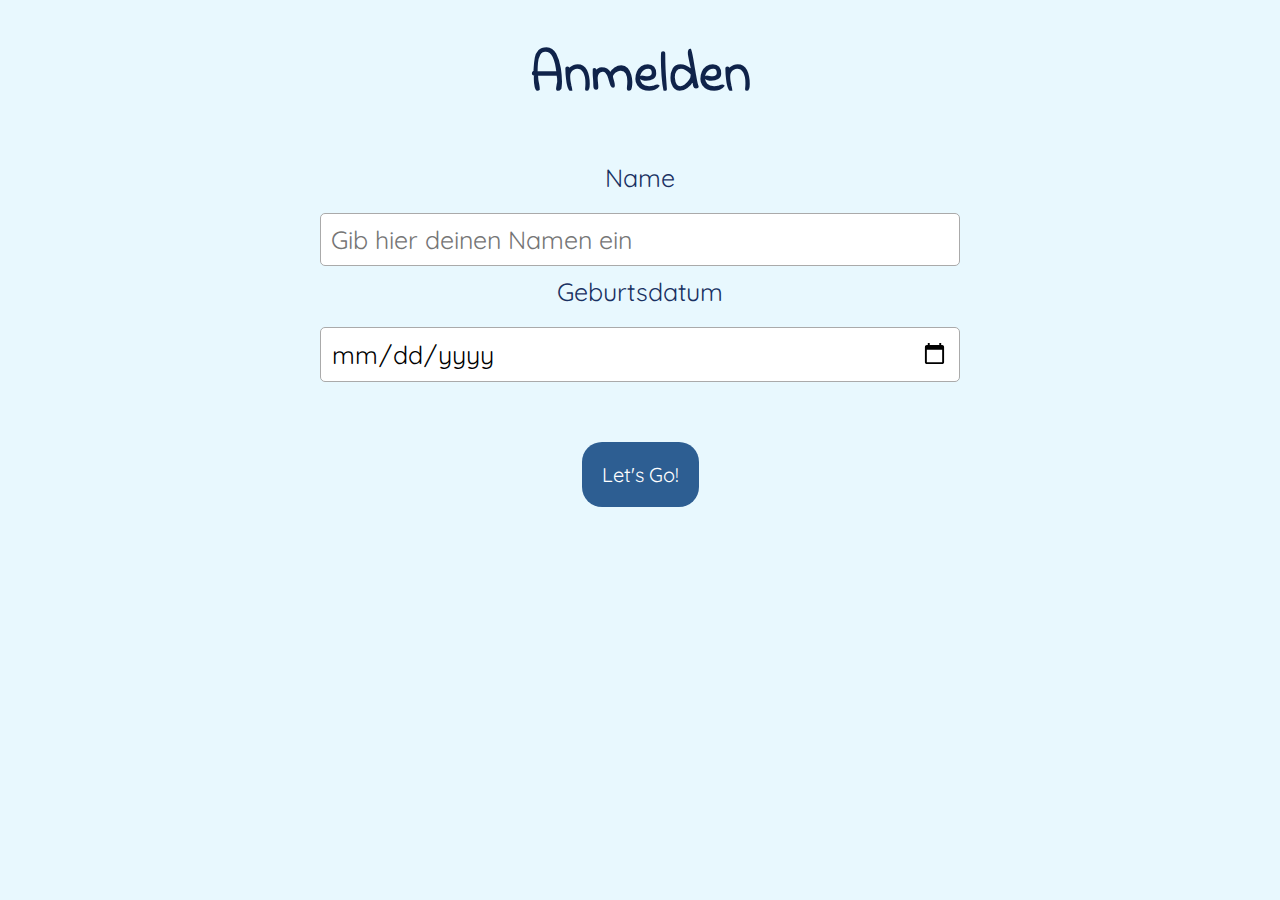
<file: index.html>
<!DOCTYPE html>
<html lang="de">
<head>
  <meta charset="UTF-8">
  
  <meta name="viewport" content="width=device-width, initial-scale=1.0">

  <title>Anmelden</title>

  <link rel="stylesheet" type="text/css" href="/css/style.css">
  <link rel="preconnect" href="https://fonts.googleapis.com">
  <link rel="preconnect" href="https://fonts.gstatic.com" crossorigin>
  <link href="https://fonts.googleapis.com/css2?family=Indie+Flower&display=swap" rel="stylesheet">
  <link rel="preconnect" href="https://fonts.googleapis.com">
  <link rel="preconnect" href="https://fonts.gstatic.com" crossorigin>
  <link href="https://fonts.googleapis.com/css2?family=Indie+Flower&family=Quicksand&display=swap" rel="stylesheet">

</head>
<body>
    <h1>Anmelden</h1>

    <div id="anmeldeFormular">
      <div class="form-group">
          <label for="name">Name</label>
          <input type="text" id="name" placeholder="Gib hier deinen Namen ein" required>
          <div id="nameValidation" style="color: red;"></div>
        
          <label for="birthdate">Geburtsdatum</label>
          <input type="date" id="birthdate" placeholder="TT.MM.JJJJ" required>
          <div id="birthdateValidation" style="color: red;"></div>
        </div>
        <button type="button" id="submitBtn">Let's Go!</button>
      </div>
    </div>
<script src="js/anmelden.js"></script>
</body>
</html>
</file>
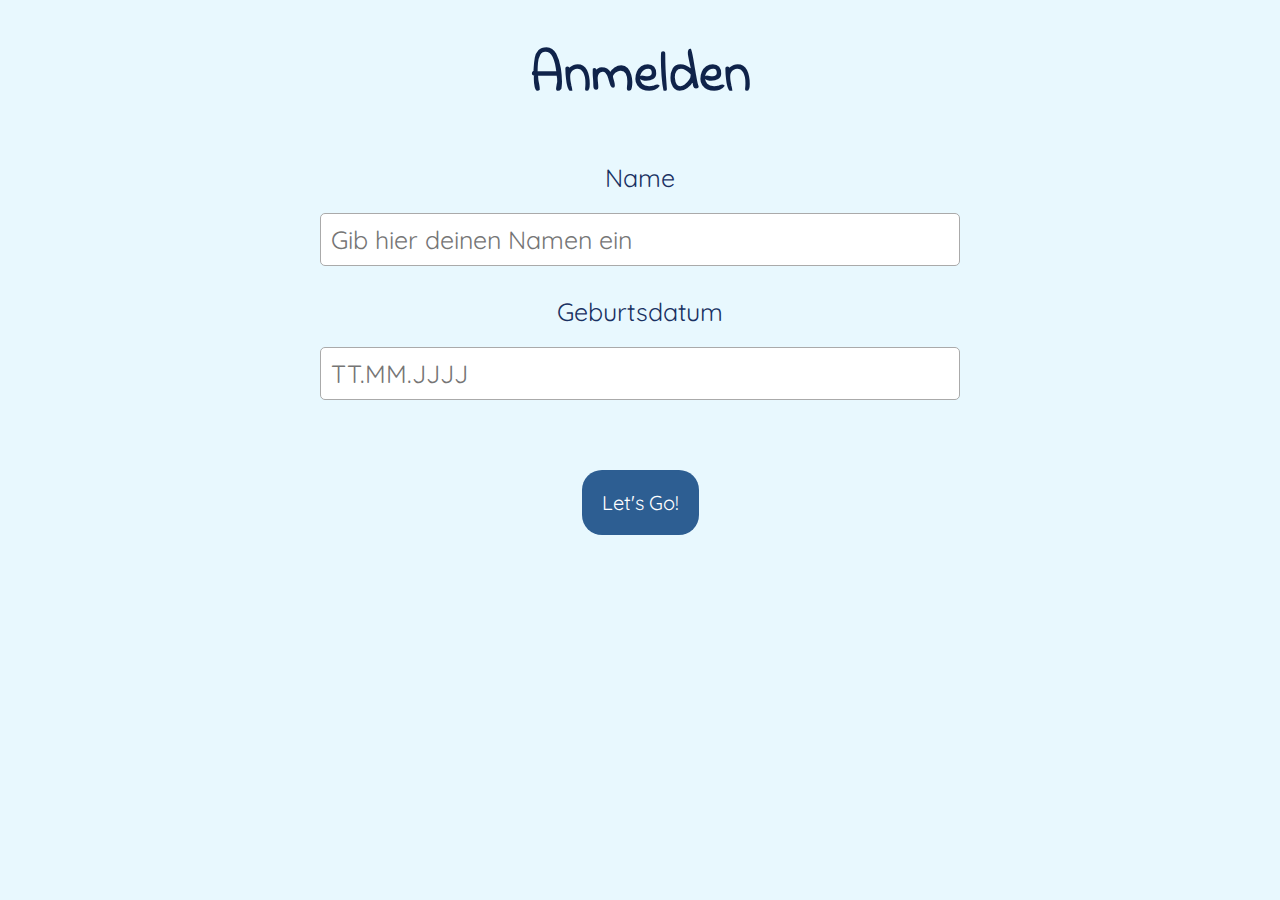
<file: anmelden.html>
<!DOCTYPE html>
<html lang="de">
<head>
<meta charset="UTF-8">
<meta name="viewport" content="width=device-width, initial-scale=1.0">
<title>Anmelden</title>

<link rel="stylesheet" type="text/css" href="/css/style.css">

<link rel="preconnect" href="https://fonts.googleapis.com">
<link rel="preconnect" href="https://fonts.gstatic.com" crossorigin>
<link href="https://fonts.googleapis.com/css2?family=Indie+Flower&display=swap" rel="stylesheet">
<link rel="preconnect" href="https://fonts.googleapis.com">
<link rel="preconnect" href="https://fonts.gstatic.com" crossorigin>
<link href="https://fonts.googleapis.com/css2?family=Indie+Flower&family=Quicksand&display=swap" rel="stylesheet">

</head>
<body>
    <h1>Anmelden</h1>

    <div id="anmeldeFormular">
      <div class="form-group">
          <label for="name">Name</label>
          <input type="text" id="name" placeholder="Gib hier deinen Namen ein">
          <div id="nameValidation" style="color: red;"></div>
        </div>
        <div class="form-group">
          <label for="birthdate">Geburtsdatum</label>
          <input type="text" id="birthdate" placeholder="TT.MM.JJJJ" pattern="\d{2}\.\d{2}\.\d{4}">
          <div id="birthdateValidation" style="color: red;"></div>
        </div>
        <button type="button" id="submitBtn">Let's Go!</button>
      </div>
    </div>
<script src="js/anmelden.js"></script>
</body>
</html>
</file>
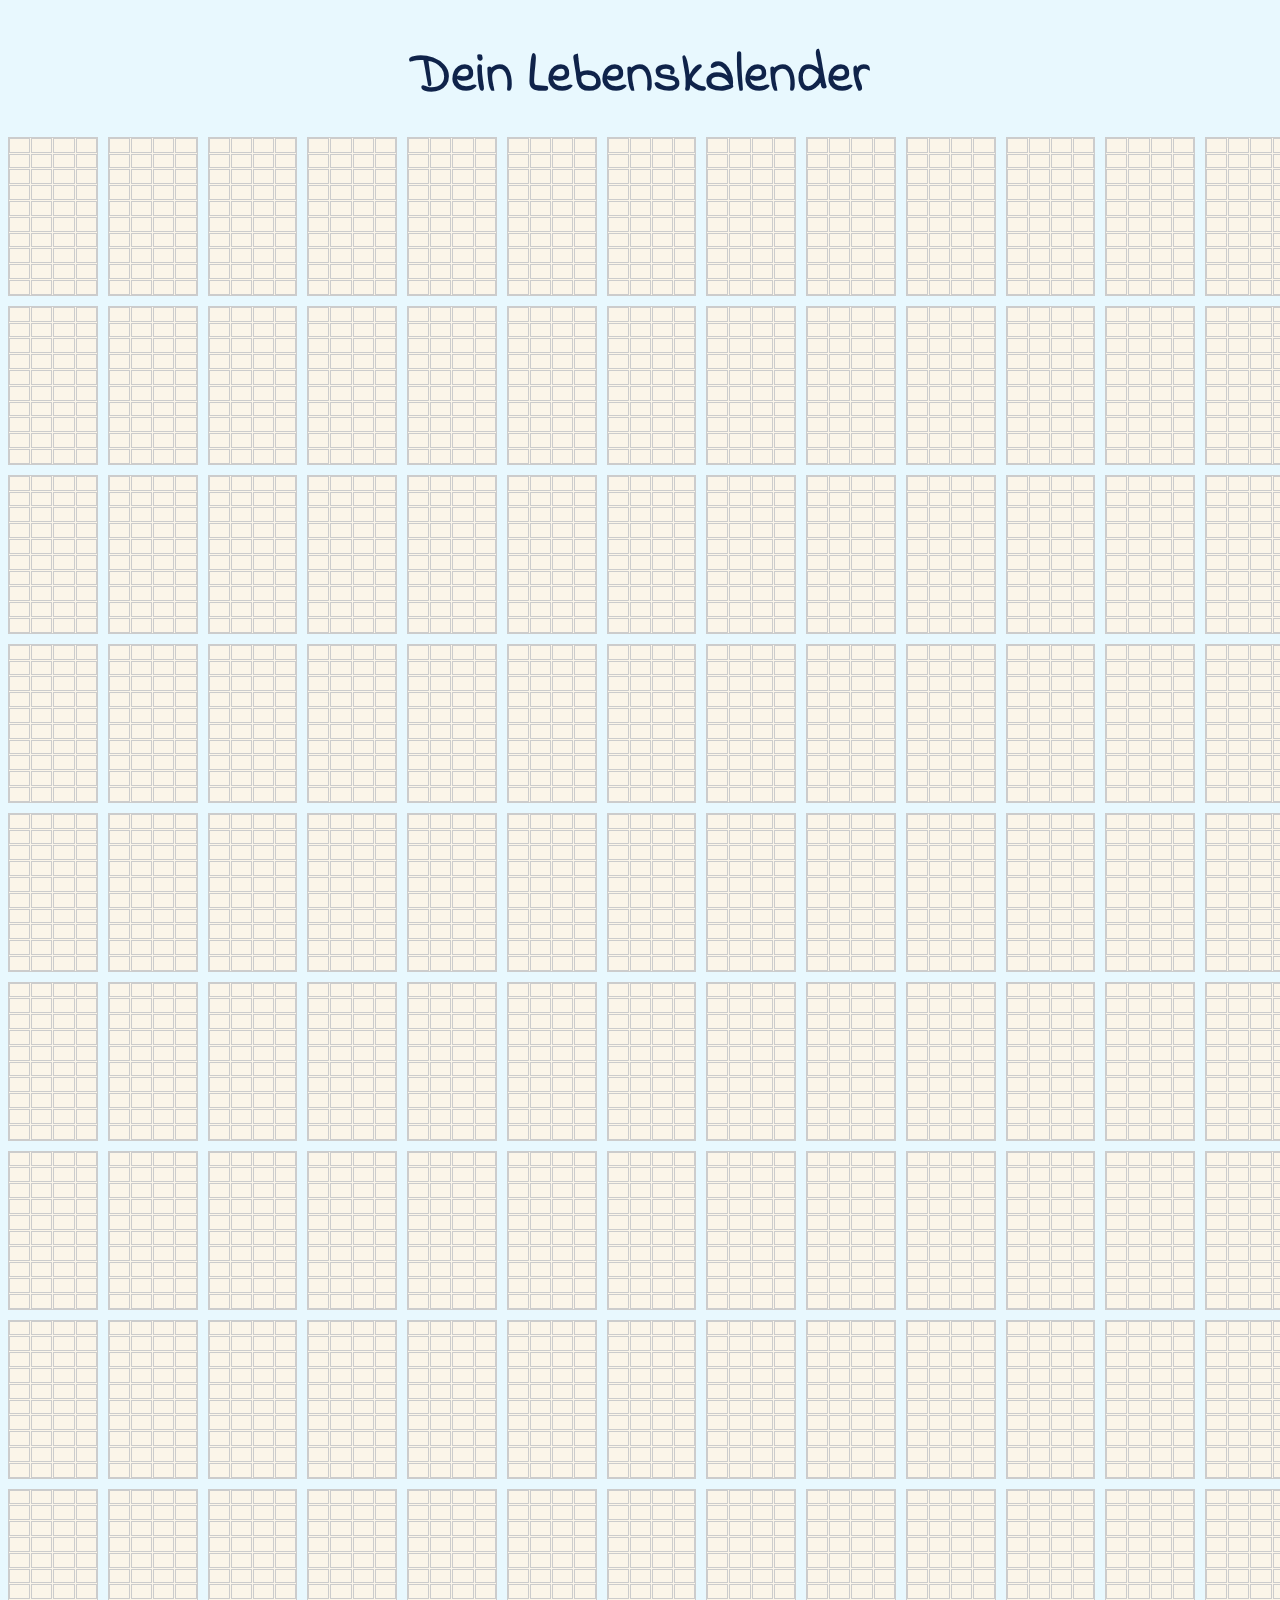
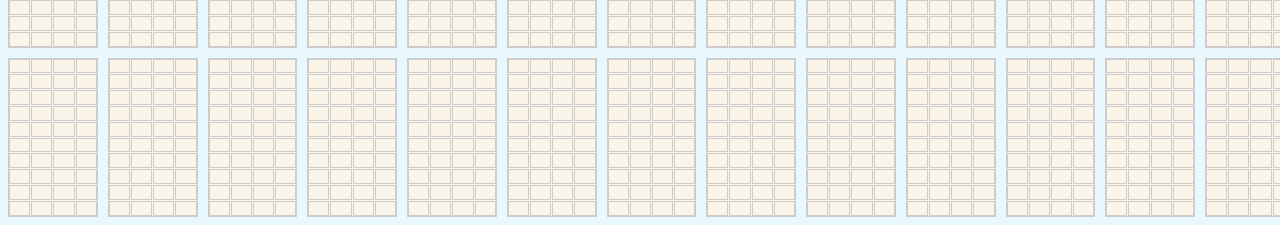
<file: lebensKalender.html>
<!DOCTYPE html>
<html>
<head>
    <meta charset="UTF-8">
    <title>Lebenskalender</title>
    <link rel="stylesheet" type="text/css" href="css/style.css">
    <link rel="preconnect" href="https://fonts.googleapis.com">
    <link rel="preconnect" href="https://fonts.gstatic.com" crossorigin>
    <link href="https://fonts.googleapis.com/css2?family=Indie+Flower&display=swap" rel="stylesheet">
    <link rel="preconnect" href="https://fonts.googleapis.com">
    <link rel="preconnect" href="https://fonts.gstatic.com" crossorigin>
    <link href="https://fonts.googleapis.com/css2?family=Indie+Flower&family=Quicksand&display=swap" rel="stylesheet">

</head>
<body>

    <div class="title-container">
        <h1>Dein Lebenskalender</h1>
    </div>

    <div id="calendar" class="calendar"></div>

    <script src="js/lebensKalender.js"></script>
</body>
</html>
</file>
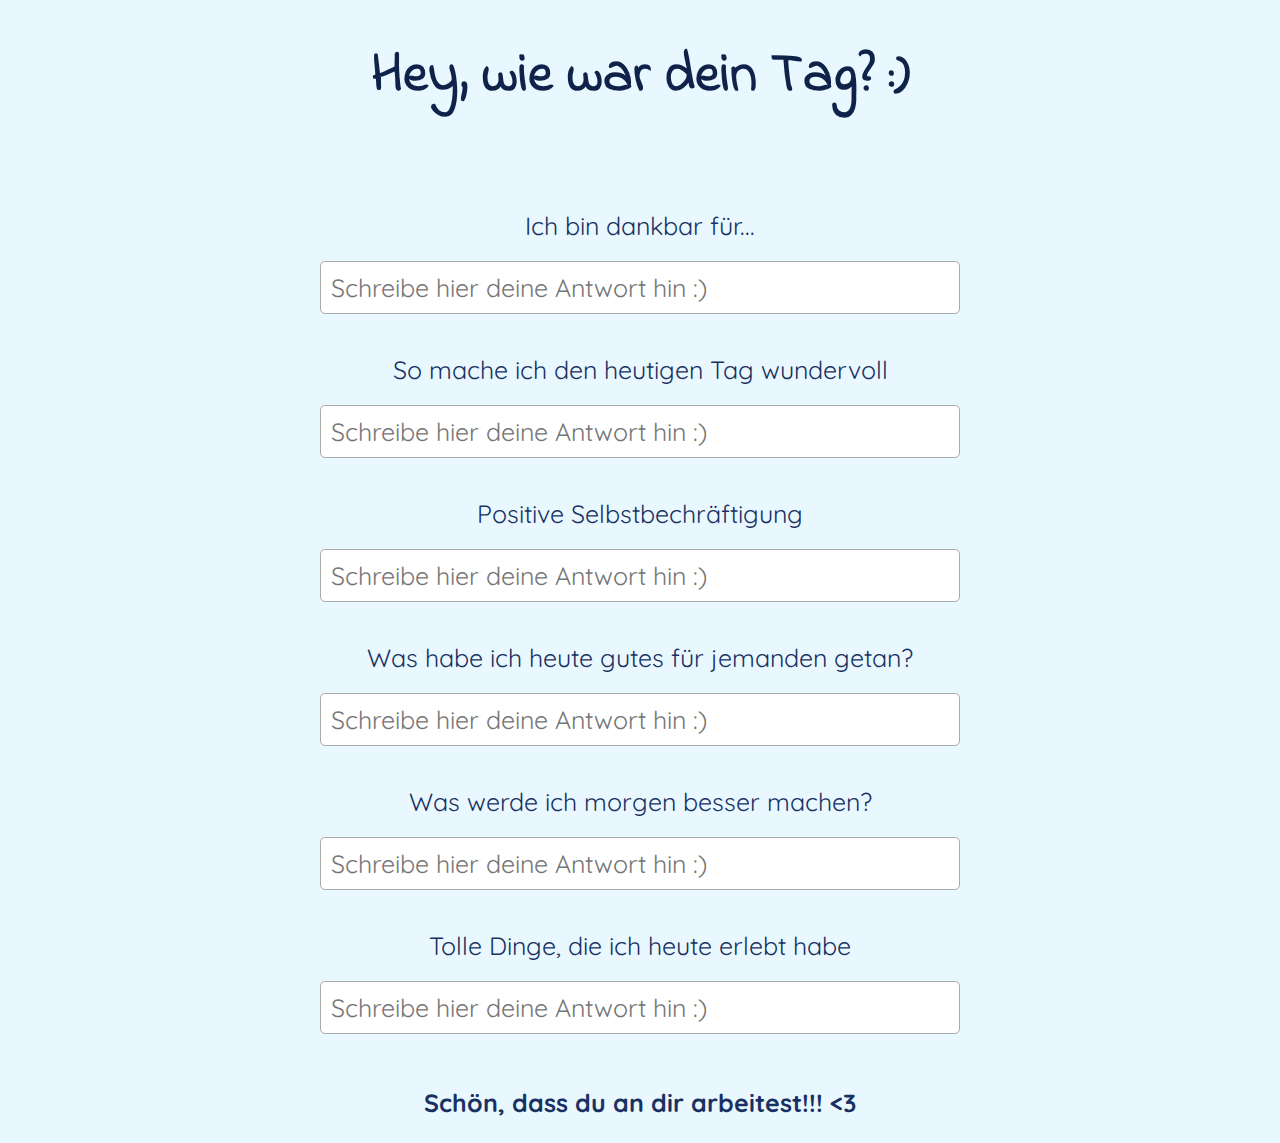
<file: tagReflexion.html>
<!DOCTYPE html>
<html lang="en">
<head>
    <meta charset="UTF-8">
    <meta name="viewport" content="width=device-width, initial-scale=1.0">
    <link rel="stylesheet" type="text/css" href="css/style.css">
    <title>Tages-Reflexion</title>

    <link rel="preconnect" href="https://fonts.googleapis.com">
    <link rel="preconnect" href="https://fonts.gstatic.com" crossorigin>
    <link href="https://fonts.googleapis.com/css2?family=Indie+Flower&display=swap" rel="stylesheet">
    <link rel="preconnect" href="https://fonts.googleapis.com">
    <link rel="preconnect" href="https://fonts.gstatic.com" crossorigin>
    <link href="https://fonts.googleapis.com/css2?family=Indie+Flower&family=Quicksand&display=swap" rel="stylesheet">

</head>
<body>

    <h1>Hey, wie war dein Tag? :)</h1>

    <div id="FragenTagesReflexion">
        <p>Ich bin dankbar für...</p>
        <input type="text" placeholder="Schreibe hier deine Antwort hin :)">

        <p>So mache ich den heutigen Tag wundervoll</p>
        <input type="text" placeholder="Schreibe hier deine Antwort hin :)">

        <p>Positive Selbstbechräftigung</p>
        <input type="text" placeholder="Schreibe hier deine Antwort hin :)">

        <p>Was habe ich heute gutes für jemanden getan?</p>
        <input type="text" placeholder="Schreibe hier deine Antwort hin :)">

        <p>Was werde ich morgen besser machen?</p>
        <input type="text" placeholder="Schreibe hier deine Antwort hin :)">

        <p>Tolle Dinge, die ich heute erlebt habe</p>
        <input type="text" placeholder="Schreibe hier deine Antwort hin :)">
    </div>
   
   
    <h3 class="quote">Schön, dass du an dir arbeitest!!! <3 </h3>

</body>
</html>
</file>
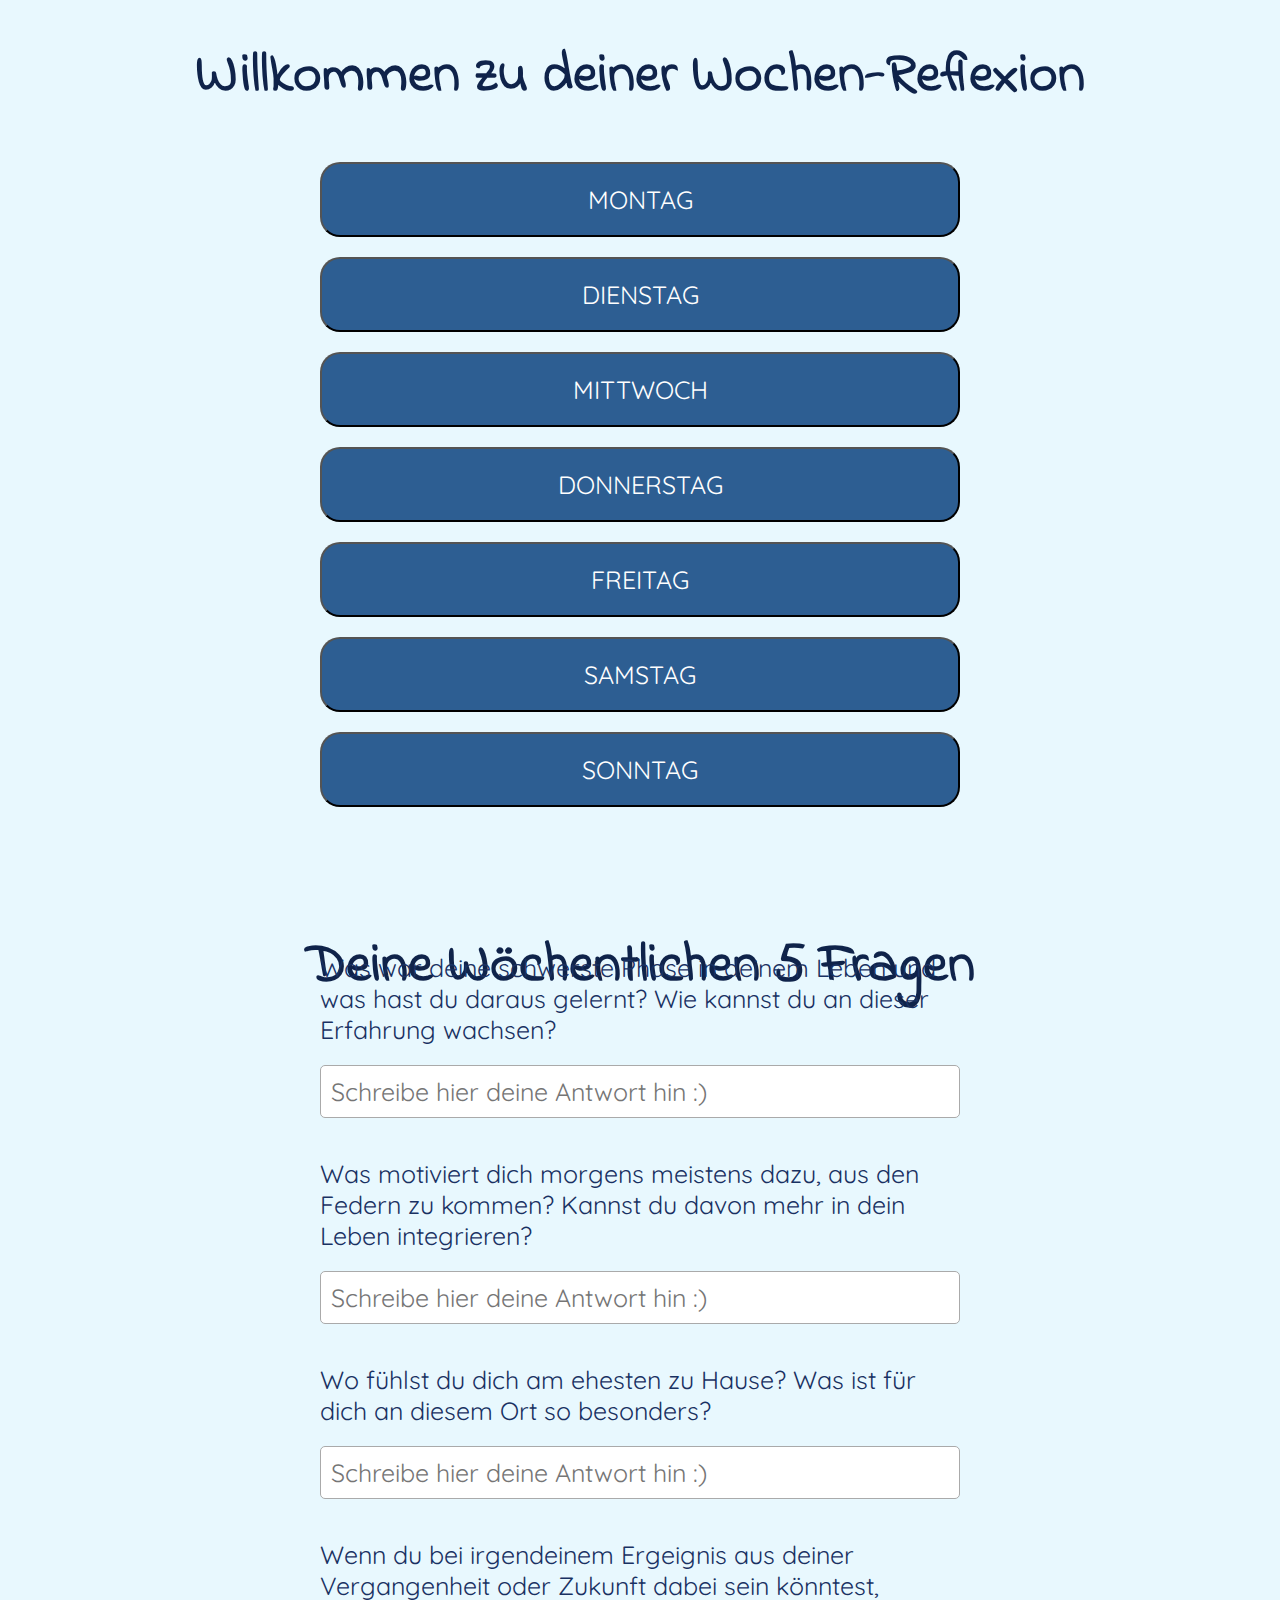
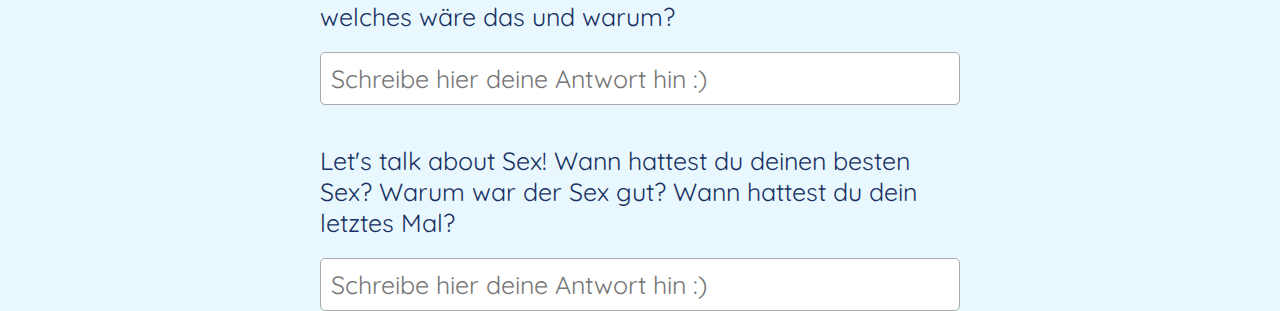
<file: wochenReflexion.html>
<!DOCTYPE html>
<html lang="en">
<head>
    <meta charset="UTF-8">
    <meta name="viewport" content="width=device-width, initial-scale=1.0">
    <link rel="stylesheet" type="text/css" href="css/style.css">
    <title>Wochen-Reflexion</title>

    <link rel="preconnect" href="https://fonts.googleapis.com">
    <link rel="preconnect" href="https://fonts.gstatic.com" crossorigin>
    <link href="https://fonts.googleapis.com/css2?family=Indie+Flower&display=swap" rel="stylesheet">
    <link rel="preconnect" href="https://fonts.googleapis.com">
    <link rel="preconnect" href="https://fonts.gstatic.com" crossorigin>
    <link href="https://fonts.googleapis.com/css2?family=Indie+Flower&family=Quicksand&display=swap" rel="stylesheet">

</head>
<body>
    <h1>Willkommen zu deiner Wochen-Reflexion</h1>

    <div id="ButtonZumTag">
        <a href="http://127.0.0.1:5500/tagReflexion.html"><button>MONTAG</button></a>
        <a href="http://127.0.0.1:5500/tagReflexion.html"><button>DIENSTAG</button></a>
        <a href="http://127.0.0.1:5500/tagReflexion.html"><button>MITTWOCH</button></a>
        <a href="http://127.0.0.1:5500/tagReflexion.html"><button>DONNERSTAG</button></a>
        <a href="http://127.0.0.1:5500/tagReflexion.html"><button>FREITAG</button></a>
        <a href="http://127.0.0.1:5500/tagReflexion.html"><button>SAMSTAG</button></a>
        <a href="http://127.0.0.1:5500/tagReflexion.html"><button>SONNTAG</button></a>
    </div>

    <h1>Deine Wöchentlichen 5 Fragen</h1>
    <div id="FragenWochenReflexion">

        <p>Was war deine schwerste Phase in deinem Leben und was hast du daraus gelernt? Wie kannst du an dieser Erfahrung wachsen?</p>
        <input type="text" placeholder="Schreibe hier deine Antwort hin :)">

        <p>Was motiviert dich morgens meistens dazu, aus den Federn zu kommen? Kannst du davon mehr in dein Leben integrieren?</p>
        <input type="text" placeholder="Schreibe hier deine Antwort hin :)">

        <p>Wo fühlst du dich am ehesten zu Hause? Was ist für dich an diesem Ort so besonders?</p>
        <input type="text" placeholder="Schreibe hier deine Antwort hin :)">

        <p>Wenn du bei irgendeinem Ergeignis aus deiner Vergangenheit oder Zukunft dabei sein könntest, welches wäre das und warum?</p>
        <input type="text" placeholder="Schreibe hier deine Antwort hin :)">

        <p>Let's talk about Sex! Wann hattest du deinen besten Sex? Warum war der Sex gut? Wann hattest du dein letztes Mal?</p>
        <input type="text" placeholder="Schreibe hier deine Antwort hin :)">

    </div>

</body>
</html>
</file>
<file: css/style.css>
/* --------------------------- allgemeines Styling ---------------------------*/

body {
  background-color: #E8F8FE;
}


h1 {
  font-size: 55px;
  margin-bottom: 45px;
  font-family: 'Indie Flower', cursive;
  color: #0f234a;
  text-align: center;
}


p {
  font-family: 'Quicksand', sans-serif;
  font-size: 25px;
  color: #193162;
  margin-top: 30px;
  margin-bottom: 20px;
  max-width: 50vw;
}


h3 {
  font-family: 'Quicksand', sans-serif;
  font-size: 25px;
  color: #193162;
  text-align: center;
  }


  input[type="text"] {
    font-family: 'Quicksand', sans-serif;
    font-size: 25px;
    width: 50vw;
    padding: 10px;
    margin-bottom: 10px;
    border-radius: 5px;
    border: 1px solid #aaa;
    box-sizing: border-box;
}







/* --------------------------- Styling für Anmelden ---------------------------  */

#anmeldeFormular {
  display: flex;
  flex-direction: column;
  align-items: center;
  justify-content: center;
  margin-bottom: 20px;
}
 

.form-container {
  max-width: 400px;
  margin: 50px auto;
  padding: 20px;
  border: 1px solid #ccc;
  border-radius: 5px;
}


.form-group {
  margin-bottom: 20px;
}


label {
  display: block;
  margin-bottom: 5px;
}


input[type="date" i] {
  font-family: 'Quicksand', sans-serif; 
  font-size: 25px; 
  width: 50vw; 
  padding: 10px; 
  margin-bottom: 10px; 
  border-radius: 5px; 
  border: 1px solid #aaa; 
  box-sizing: border-box; 
  margin: auto; 
}


#submitBtn {
  font-family: 'Quicksand', sans-serif;
  font-size: 20px;
  background-color: #2d5e92;
  color: white;
  border: none;
  cursor: pointer;
  padding: 20px 20px 20px 20px;
  border-radius: 20px;
  margin-top: 40px;
}


#submitBtn:hover {
  background-color: #60dae6;
}


label {
  justify-content: center;
  display: flex;
  font-family: 'Quicksand', sans-serif;
  font-size: 25px;
  color: #193162;
  margin-bottom: 20px;
}







/* --------------------------- Styling für Lebenskalender --------------------------- */

.title-container {
  text-align: center;
  margin: 20px 0;
}


.title-container h1 {
  font-size: 55px;
  margin-bottom: 20px;
  font-family: 'Indie Flower', cursive;
}


.calendar {
display: grid;
grid-template-columns: repeat(13, 1fr);
grid-gap: 10px;
max-width: auto;
margin: 0 auto;
}


.week {
width: 1.5vw;
height: 1vw;
background-color: #fbf5e9;
border: 1px solid #ccc;
cursor: pointer;
}


.week:hover {
  background-color: #60dae6;
}


.block {
  display: grid;
  grid-template-columns: repeat(4, 1fr);
  grid-template-rows: repeat(10, 1fr);
  grid-gap: 1px;
  height: auto;
  background-color: #fbf5e9;
  border: 1px solid #ccc;
  cursor: pointer;
  }


.week.marked {
    background-color: #3498db;
    color: #fff;
}




 /* --------------------------- Styling für Wochen-Reflexion ---------------------------  */

#ButtonZumTag {
  display: flex;
  flex-direction: column;
  align-items: center;
  justify-content: center;
  margin-bottom: 100px;

}


#FragenWochenReflexion {
  display: flex;
  flex-direction: column;
  align-items: center;
  justify-content: center;
  margin-top: -80px;
  height: 100vh; /
}


a button {
  font-family: 'Quicksand', sans-serif;
  font-size: 25px;
  color: white;
  background-color: #2d5e92;
  margin-bottom: 20px; 
  width: 50vw;
  padding-top: 20px;
  padding-bottom: 20px;
  border-radius: 20px;
}


a button:hover {
  background-color: #60dae6; 
}








/* --------------------------- Styling für Tages-Reflexion --------------------------- */

#FragenTagesReflexion {
    display: flex;
    flex-direction: column;
    align-items: center;
    justify-content: center;
    height: 100vh; 
    margin-bottom: 20px;
  }
</file>
